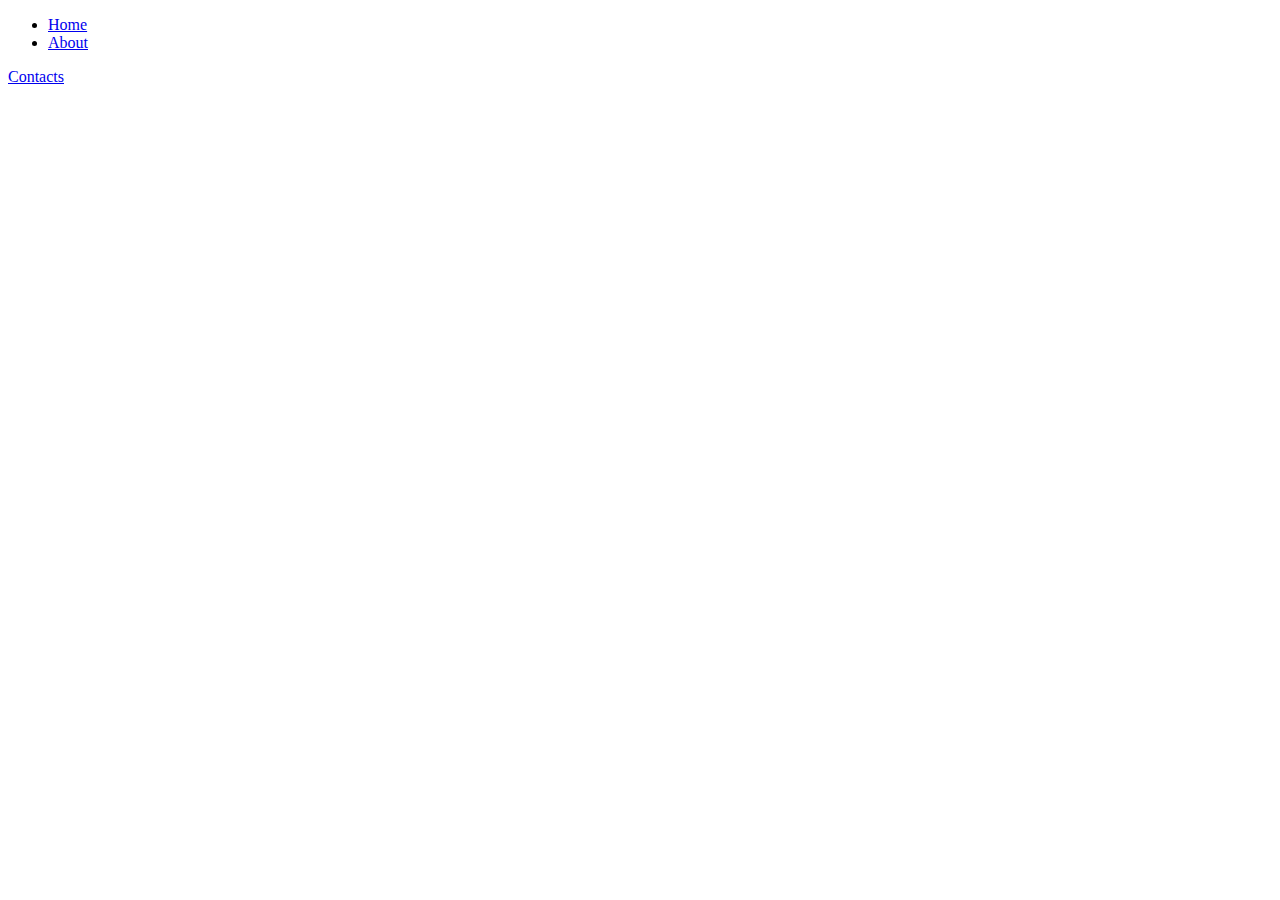
<file: Lesson-01/index.html>
<!DOCTYPE html>
<html lang="en">
<head>
    <meta charset="UTF-8">
    <meta name="viewport" content="width=device-width, initial-scale=1.0">
    <title>MAInD Computer Shop</title>
</head>
<body>
    <header>
        <ul>
            <li><a href="/">Home</a></li>
            <li><a href="/about">About</li>
        </ul>
    </header>
    <main>

    </main>
    <footer>
        <p><a href="https://maind.supsi.ch/master-interaction-design/en/contacts">Contacts</a></p>
    </footer>
</body>
</html>
</file>
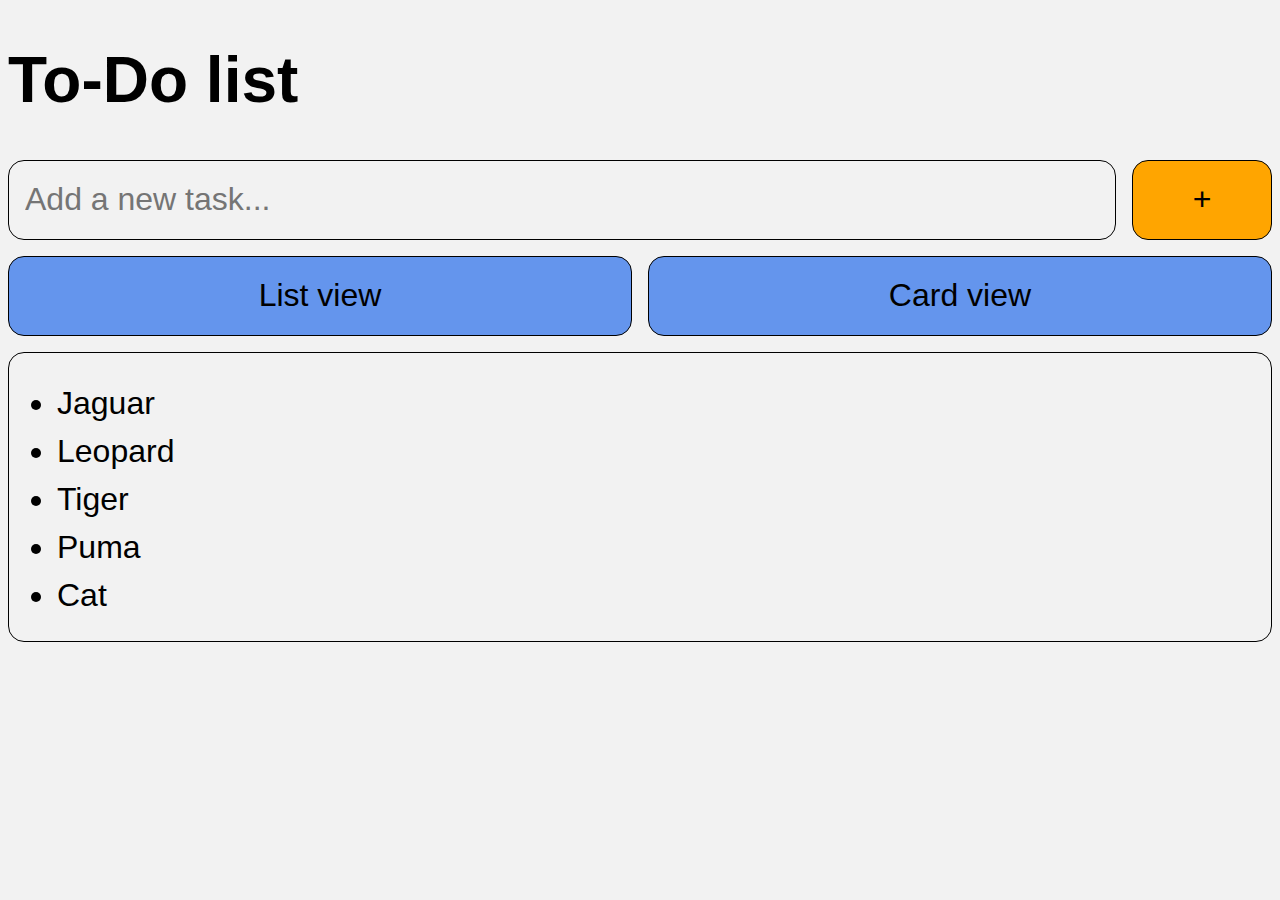
<file: Lesson-03/responsive-page/index.html>
<!DOCTYPE html>
<html lang="en">
<head>
    <meta charset="UTF-8">
    <meta name="viewport" content="width=device-width, initial-scale=1.0">
    <link rel="stylesheet" href="style.css">
    <title>To-do list</title>
</head>
<body>
    <h1>To-Do list</h1>

    <header>
        <!-- Input and add button -->
        <div id="add-container">
            <input type="text" id="task-input" placeholder="Add a new task...">
            <button id="add-btn">+</button>
        </div>

        <!-- View toggle -->
        <div id="view-toggle-container">
            <button id="list-view-btn" class="toggle-btn">List view</button>
            <button id="card-view-btn" class="toggle-btn">Card view</button>
        </div>
    </header>

    <main>
        <!-- Task list -->
        <ul id="task-list-container" class="list-view">
            <li>Jaguar</li>
            <li>Leopard</li>
            <li>Tiger</li>
            <li>Puma</li>
            <li>Cat</li>
        </ul>

    </main>

</body>
</html>
</file>
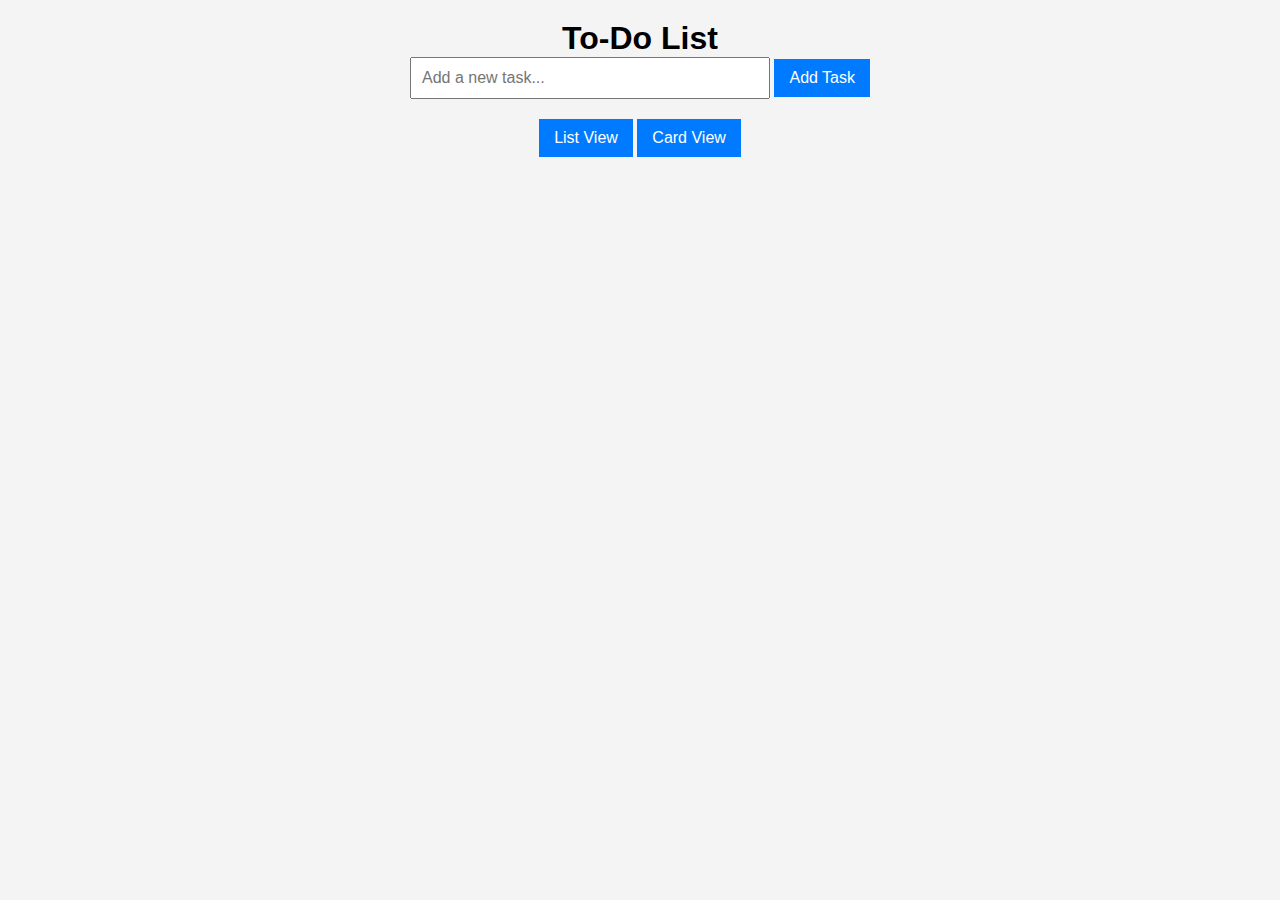
<file: Lesson-03/test-01/index.html>
<!DOCTYPE html>
<html lang="en">
<head>
  <meta charset="UTF-8">
  <meta name="viewport" content="width=device-width, initial-scale=1.0">
  <title>To-Do List</title>
  <link rel="stylesheet" href="style.css">
  <script src="script.js" defer></script>
</head>
<body>

  <div class="container">
    <h1>To-Do List</h1>

    <!-- Input and Add Button -->
    <input type="text" id="task-input" placeholder="Add a new task...">
    <button id="add-task-btn">Add Task</button>

    <!-- View Toggle -->
    <div class="view-toggle">
      <button id="list-view-btn">List View</button>
      <button id="card-view-btn">Card View</button>
    </div>

    <!-- Tasks List -->
    <div id="task-container" class="list-view">
      <!-- Tasks will be appended here -->
    </div>
  </div>

  
</body>
</html>
</file>
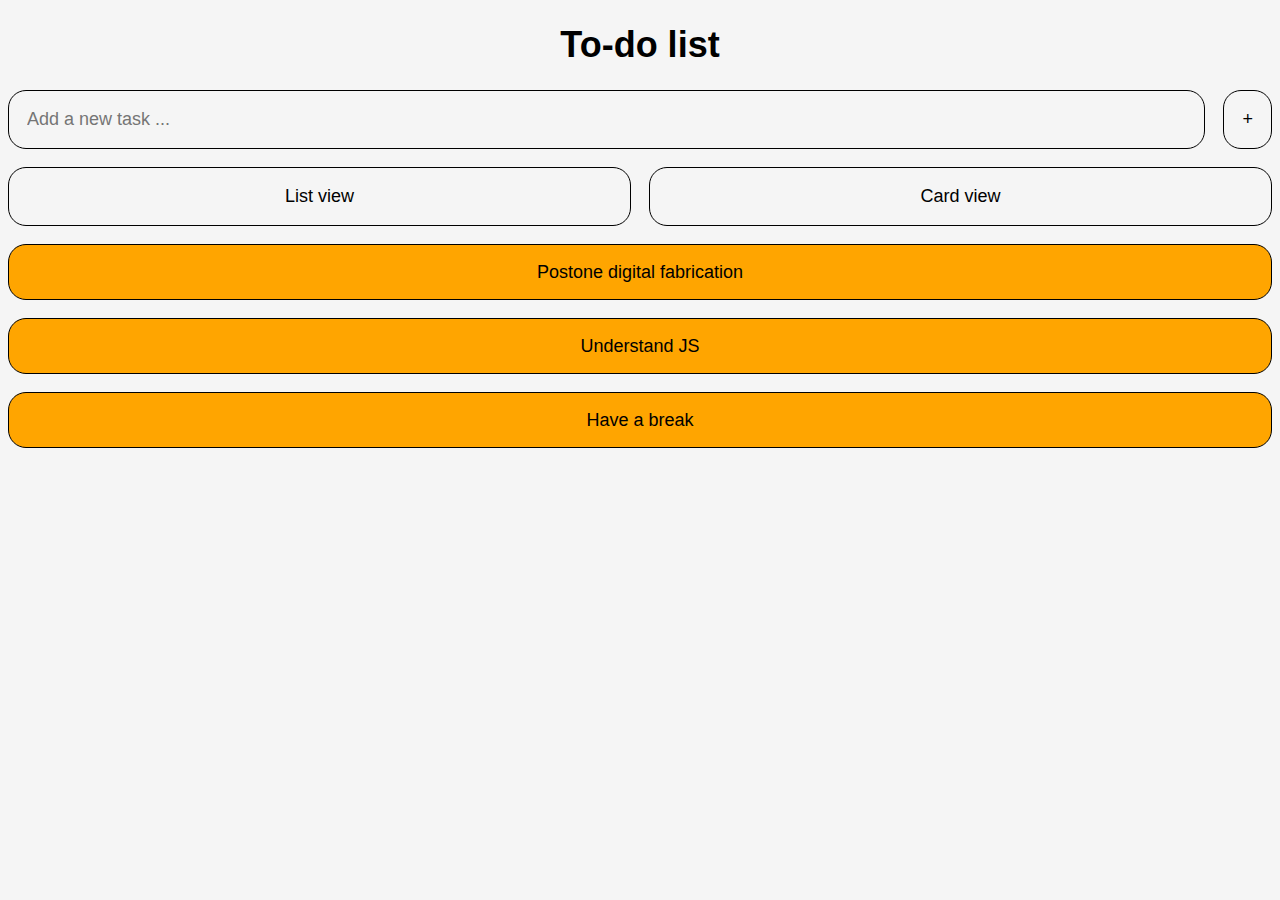
<file: Lessons/Lesson-03/index.html>
<!DOCTYPE html>
<html lang="en">
<head>
    <meta charset="UTF-8">
    <meta name="viewport" content="width=device-width, initial-scale=1.0">
    <link rel="stylesheet" href="assets/style.css">
    <script src="assets/script.js" defer></script>
    <title>To-do list</title>
</head>
<body>

   <header>

        <h1>To-do list</h1>

        <!-- input and add button -->
        <div id="add-container">
            <input type="text" id="task-input" placeholder="Add a new task ...">
            <button id="add-btn">+</button>
        </div>

        <!-- view list mode toggle -->
        <div id="view-toggle-container">
            <button id="list-view-btn" class="toggle-btn">List view</button>
            <button id="card-view-btn" class="toggle-btn">Card view</button>
        </div>

   </header>

   <main>
        <!-- to-do list -->
        <!-- toggle between "card-view" and "list-view" class -->
        <ul id="task-list-container" class="card-view">
            <li>Postone digital fabrication</li>
            <li>Understand JS</li>
            <li>Have a break</li>
        </ul>

   </main>
    
</body>
</html>
</file>
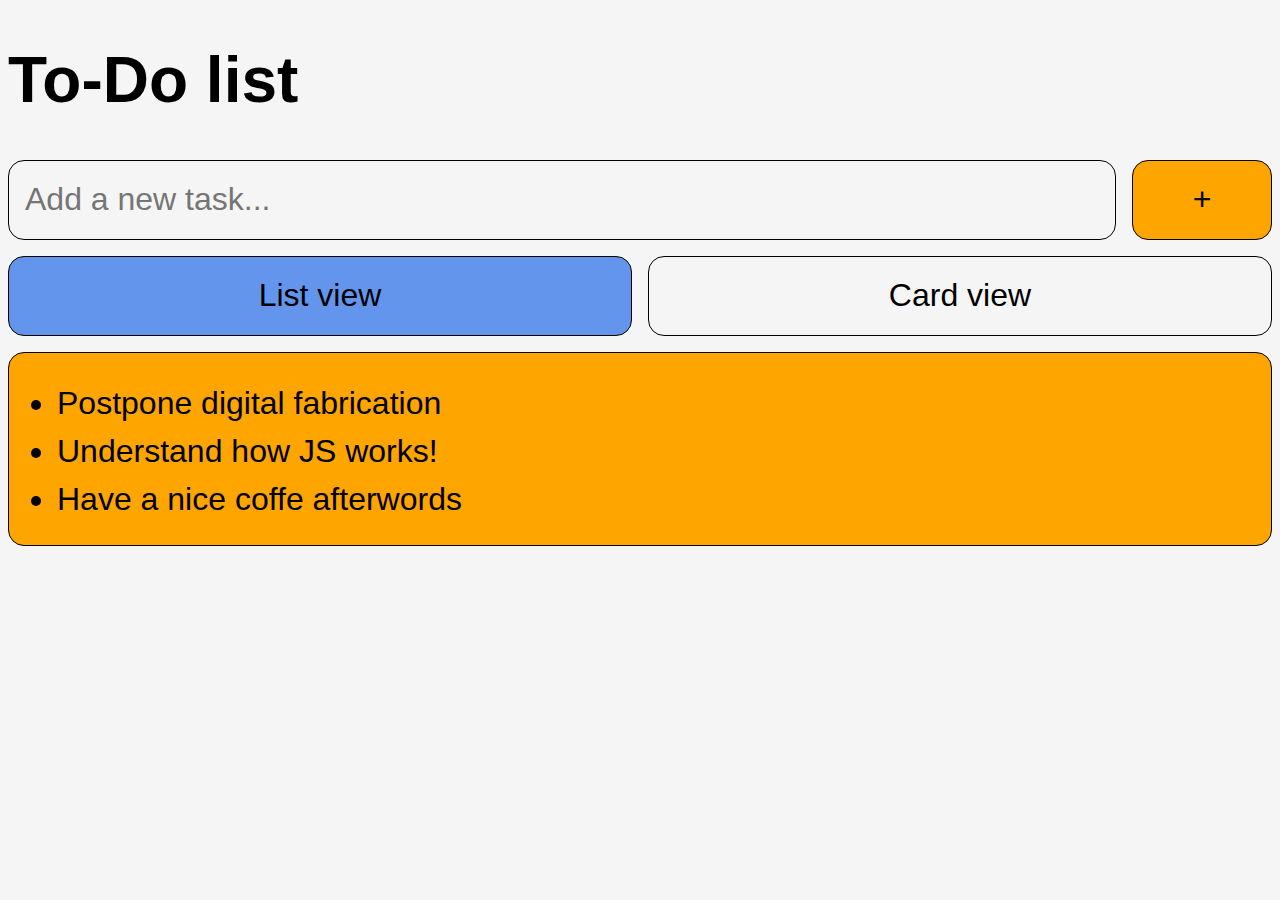
<file: Lessons/Lesson-03/responsive-page/index.html>
<!DOCTYPE html>
<html lang="en">
<head>
    <meta charset="UTF-8">
    <meta name="viewport" content="width=device-width, initial-scale=1.0">
    <link rel="stylesheet" href="assets/style.css">
    <script src="assets/script.js" defer></script>
    <title>To-do list</title>
</head>
<body>
    <h1>To-Do list</h1>

    <header>
        <!-- Input and add button -->
        <div id="add-container">
            <input type="text" id="task-input" placeholder="Add a new task...">
            <button id="add-btn">+</button>
        </div>

        <!-- View toggle -->
        <div id="view-toggle-container">
            <button id="list-view-btn" class="toggle-btn active">List view</button>
            <button id="card-view-btn" class="toggle-btn">Card view</button>
        </div>
    </header>

    <main>
        <!-- Task list -->
        <ul id="task-list-container" class="list-view">
            <li>Postpone digital fabrication</li>
            <li>Understand how JS works!</li>
            <li>Have a nice coffe afterwords</li>
        </ul>

    </main>

</body>
</html>
</file>
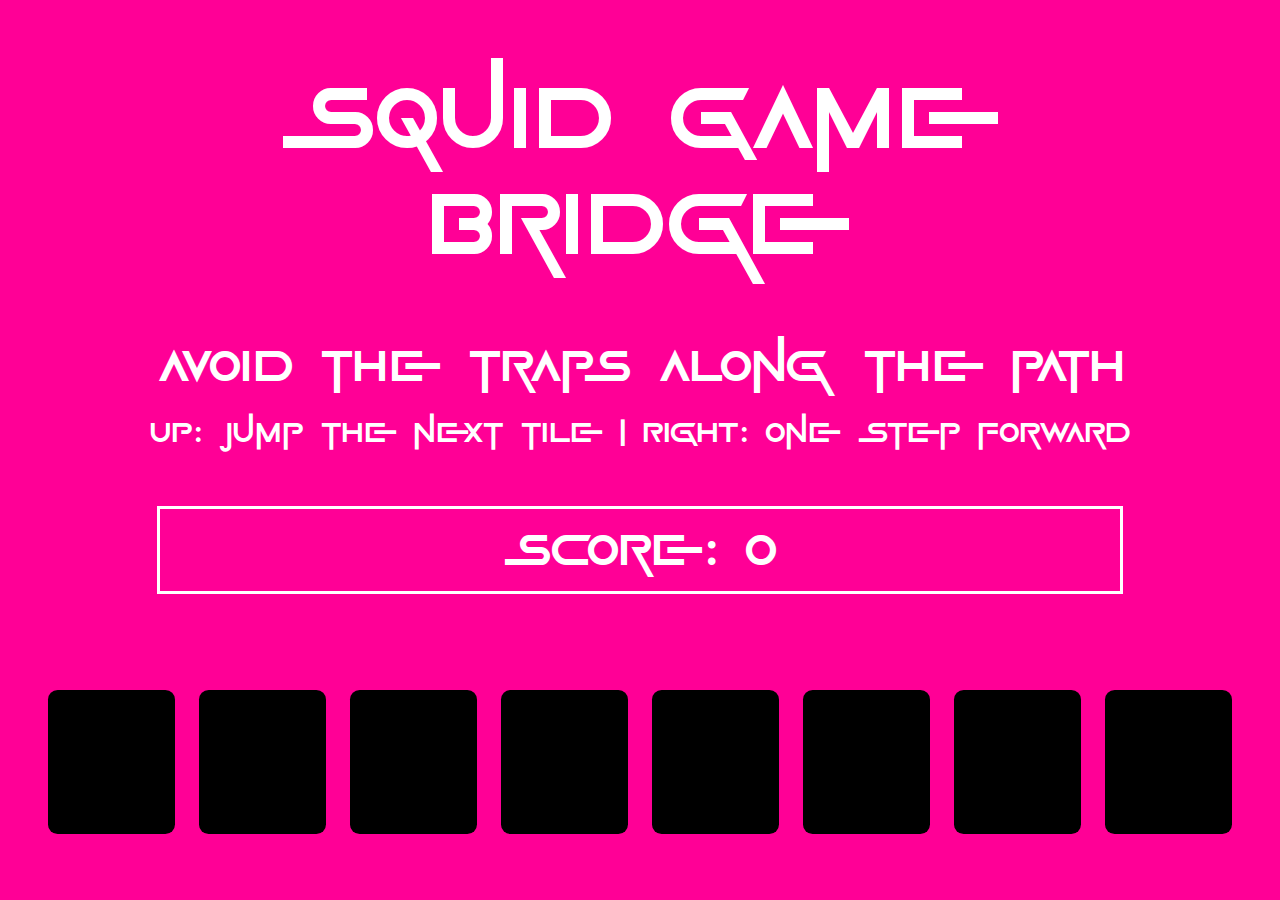
<file: Lessons/Lesson-04/Assignment-02-Squid-Game-Bridge/index.html>
<!DOCTYPE html>
<html lang="en">
<head>
    <meta charset="UTF-8">
    <meta name="viewport" content="width=device-width, initial-scale=1.0">
    <link rel="stylesheet" href="assets/style.css">
    <script src="assets/script.js" defer></script>
    <title>Squid Game Demo</title>
</head>
<body>
    <header>
        <h1>Squid Game Bridge</h1>
        <p id="game-intro">Avoid the traps along the path</p>
        <p id="game-instructions">UP: jump the next tile | RIGHT: one step forward</p>
        <p id="score-container">Score: <span id="score">0</span></p>
    </header>

    <main>
        <div id="popup-banner">
            <div id="banner-content">
                <p id="game-outcome"></p>
                <button id="close-banner-btn">Continue</button>
            </div>
        </div>

        <ul id="path-container">
        </ul>
    </main>
</body>
</html>
</file>
<file: Lesson-03/responsive-page/style.css>
body {
    font-family: sans-serif;
    background-color: #F2F2F2;
}

h1 {
    text-align: center;
}

/* add container */

#add-container {
    width: 100%;
    display: flex;
    margin: 1rem 0 1rem 0;
    gap: 1rem;
}

input, button {
    margin: 0;
    padding: 0;
    border: none;
    background: none;
    font: inherit;
    color: inherit;
    outline: none;        /* remove default focus outline */
    box-sizing: border-box;
}

input {
    width: 100%;
    border: 1px solid;
    border-radius: 1rem;
    padding: 0 1rem 0 1rem;
}

/* view toggle container */

#view-toggle-container {
    width: 100%;
    display: flex;
    margin: 1rem 0 1rem 0;
    gap: 1rem;
}

#view-toggle-container button {
    width: 50%;
}

/* task list container */

/* card-view */

ul.card-view {
    display: flex;
    flex-wrap: wrap;
    padding: 0;
    margin: 0;
    gap: 1rem;
    list-style: none;
    align-items: center;
}

.card-view li {
    display: flex;
    align-items: center;
    justify-content: center;
    height: 3rem;
    background-color: Orange;
    border-radius: 1rem;
    width: 100%;
}

/* list-view */

ul.list-view {
    display: block;
    border: 1px solid black;
    border-radius: 1rem;
    padding: 1.5rem 1rem 1rem 2rem;
}

.list-view li {
    width: 100%;
    height: 2rem;
}


/* buttons */

/* global style */

button {
    width: 5rem;
    height: 3rem;
    border-radius: 1rem;
    border: 1px solid black;
    font-size: 1.2rem;
}

button:hover {
    cursor: pointer;
}

button:active {
    color: white;
}

/* add button */
#add-btn {
    background-color: Orange;
}

#add-btn:hover {
    background-color: DarkOrange;
}

#add-btn:active {
    background-color: OrangeRed;
}


/* toggle view buttons */
.toggle-btn {
    background-color: CornflowerBlue;
}

.toggle-btn:hover {
    background-color: RoyalBlue;
}

.toggle-btn:active {
    background-color: MediumBlue;
}

/* breakpoints, responsive layout */

@media only screen and (min-width: 560px) {

    h1 {
        font-size: 3rem;
    }

    button, input, li {
        font-size: 1.5rem
    }

    button {
        width: 10rem;
        height: 5rem;
    }
	
    .card-view li {
        width: calc((100% - 1rem) / 2);
        height: 5rem;
	}

    ul.list-view {
        padding: 2rem 1rem 1rem 3rem;
    }

    .list-view li {
        height: 3rem;
    }
}

@media only screen and (min-width: 8000px) {

    h1 {
        font-size: 3rem;
    }

    button, input, li {
        font-size: 2rem;
    }

    button {
        width: 10rem;
        height: 5rem;
    }

    .card-view li {
        width: calc((100% - 2rem) / 3);
        height: 10rem;
	}

    ul.list-view {
        padding: 3rem 1rem 1rem 6rem;
    }

    .list-view li {
        height: 4rem;
    }

    
}

@media only screen and (min-width: 1024px) {

    h1 {
        font-size: 4rem;
        text-align: left;
    }

    button, input, li {
        font-size: 2rem;
    }
	
    .card-view li {
        width: calc((100% - 3rem) / 4);
        height: 14rem;
	}
}
</file>
<file: Lesson-03/test-01/style.css>
* {
  margin: 0;
  padding: 0;
  box-sizing: border-box;
}

body {
  font-family: Arial, sans-serif;
  background-color: #f4f4f4;
  padding: 20px;
}

.container {
  max-width: 480px;
  margin: 0 auto;
  text-align: center;
}

input {
  padding: 10px;
  width: 75%;
  margin-bottom: 10px;
  font-size: 16px;
}

button {
  padding: 10px 15px;
  background-color: #007bff;
  color: white;
  border: none;
  cursor: pointer;
  font-size: 16px;
}

button:hover {
  background-color: #0056b3;
}

.view-toggle {
  margin-top: 10px;
}

#task-container {
  margin-top: 20px;
}

.list-view {
  display: block;
}

.card-view {
  display: flex;
  flex-wrap: wrap;
  justify-content: space-between;
}

.task {
  background-color: white;
  padding: 15px;
  margin: 10px;
  border-radius: 5px;
  box-shadow: 0 2px 5px rgba(0,0,0,0.1);
  text-align: left;
}

button.delete-btn {
  background-color: red;
  border: none;
  color: white;
  font-size: 12px;
  padding: 5px 10px;
  cursor: pointer;
  margin-top: 10px;
}

button.delete-btn:hover {
  background-color: darkred;
}
</file>
<file: Lessons/Lesson-03/assets/style.css>
/* general rules */

html {
    font-size: 18px;
    font-family: sans-serif;
    background-color: whitesmoke;
}

h1 {
    text-align: center;
}

input, button {
    margin: 0;
    padding: 0;
    border: none;
    background: none;
    font: inherit;
    color: inherit;
    outline: none;
    box-sizing: border-box;
}

button {
    border-color: black;
    border-width: 1px;
    border-style: solid;
    border-radius: 1rem;
    padding: 1rem;
}

/* input and add button */

#add-container {
    display: flex;
    gap: 1rem;
    margin-bottom: 1rem;
}

#task-input {
    width: 100%;
    border: 1px solid black;
    padding: 1rem;
    border-radius: 1rem;
}


/* view list mode toggle container */

#view-toggle-container {
    display: flex;
    gap: 1rem;
}

.toggle-btn {
    background-color: whitesmoke;
    width: 50%;
}

/* to-do list */

/* card-view */

.card-view {
    display: flex;
    flex-wrap: wrap;
    padding-left: 0;
}

li {
    display: block;
    width: 100%;
}

.card-view li {
    background-color: orange;
    height: 3rem;
    border: 1px solid black;
    border-radius: 1rem;
    display: flex;
    justify-content: center;
    align-items: center;
    margin-bottom: 1rem;
}

/* list-view */

.list-view {
    border: 1px solid black;
    border-radius: 1rem;
    padding: 1rem 1rem 1rem 2rem;
    background-color: orange;
}

.list-view li {
    height: 2rem;
    display: list-item;
}

/* buttons */

/* general button rules */

button:hover {
    cursor: pointer;
}

.toggle-btn:hover {
    background-color: royalblue;
}

.toggle-btn:active {
    background-color: mediumblue;
    color: white;
}

#add-btn:hover {
    background-color: darkorange;
}

#add-btn:active {
    background-color: orangered;
    color: white;
}
</file>
<file: Lessons/Lesson-03/responsive-page/assets/style.css>
body {
    font-family: sans-serif;
    background-color: whitesmoke;
}

h1 {
    text-align: center;
}

/* add container */

#add-container {
    width: 100%;
    display: flex;
    margin: 1rem 0 1rem 0;
    gap: 1rem;
}

input, button {
    margin: 0;
    padding: 0;
    border: none;
    background: none;
    font: inherit;
    color: inherit;
    outline: none;        /* remove default focus outline */
    box-sizing: border-box;
}

input {
    width: 100%;
    border: 1px solid;
    border-radius: 1rem;
    padding: 0 1rem 0 1rem;
}

/* view toggle container */

#view-toggle-container {
    width: 100%;
    display: flex;
    margin: 1rem 0 1rem 0;
    gap: 1rem;
}

#view-toggle-container button {
    width: 50%;
}

/* task list container */

/* card-view */

ul.card-view {
    display: flex;
    flex-wrap: wrap;
    padding: 0;
    margin: 0;
    gap: 1rem;
    list-style: none;
    align-items: center;
}

.card-view li {
    display: flex;
    align-items: center;
    justify-content: center;
    height: 3rem;
    background-color: Orange;
    border-radius: 1rem;
    width: 100%;
}

/* list-view */

ul.list-view {
    display: block;
    border: 1px solid black;
    border-radius: 1rem;
    padding: 1.5rem 1rem 1rem 2rem;
    background-color: Orange;
}

.list-view li {
    width: 100%;
    height: 2rem;
}


/* buttons */

/* global style */

button {
    width: 5rem;
    height: 3rem;
    border-radius: 1rem;
    border: 1px solid black;
    font-size: 1.2rem;
}

button.active {
    background-color: CornflowerBlue;
}

button:hover {
    cursor: pointer;
}

button:active {
    color: whitesmoke;
}


/* add button */
#add-btn {
    background-color: Orange;
}

#add-btn:hover {
    background-color: DarkOrange;
}

#add-btn:active {
    background-color: OrangeRed;
}


/* toggle view buttons */
.toggle-btn {
    background-color: whitesmoke;
}

.toggle-btn:hover {
    background-color: RoyalBlue;
}

.toggle-btn:active {
    background-color: MediumBlue;
}

/* breakpoints, responsive layout */

@media only screen and (min-width: 560px) {

    h1 {
        font-size: 3rem;
    }

    button, input, li {
        font-size: 1.5rem
    }

    button {
        width: 10rem;
        height: 5rem;
    }
	
    .card-view li {
        width: calc((100% - 1rem) / 2);
        height: 5rem;
	}

    ul.list-view {
        padding: 2rem 1rem 1rem 3rem;
    }

    .list-view li {
        height: 3rem;
    }
}

@media only screen and (min-width: 8000px) {

    h1 {
        font-size: 3rem;
    }

    button, input, li {
        font-size: 2rem;
    }

    button {
        width: 10rem;
        height: 5rem;
    }

    .card-view li {
        width: calc((100% - 2rem) / 3);
        height: 10rem;
	}

    ul.list-view {
        padding: 3rem 1rem 1rem 6rem;
    }

    .list-view li {
        height: 4rem;
    }

    
}

@media only screen and (min-width: 1024px) {

    h1 {
        font-size: 4rem;
        text-align: left;
    }

    button, input, li {
        font-size: 2rem;
    }
	
    .card-view li {
        width: calc((100% - 3rem) / 4);
        height: 14rem;
	}
}
</file>
<file: Lessons/Lesson-04/Assignment-02-Squid-Game-Bridge/assets/style.css>
html, body, div, span, applet, object, iframe,
h1, h2, h3, h4, h5, h6, p, blockquote, pre,
a, abbr, acronym, address, big, cite, code,
del, dfn, em, img, ins, kbd, q, s, samp,
small, strike, strong, sub, sup, tt, var,
b, u, i, center,
dl, dt, dd, ol, ul, li,
fieldset, form, label, legend,
table, caption, tbody, tfoot, thead, tr, th, td,
article, aside, canvas, details, embed, 
figure, figcaption, footer, header, hgroup, 
menu, nav, output, ruby, section, summary,
time, mark, audio, video, button {
  margin: 0;
  padding: 0;
  border: 0;
  font-size: 100%;
  font: inherit;
  vertical-align: baseline;
}

:root {
    --pink: #ff0096;
    --orange: #f44336;
    --blue: #3d85c6;
}

@font-face {
    font-family: 'Game-Of-Squid';
    src: url('fonts/game-of-squids.otf');
    font-weight: normal;
    font-style: normal;
}

html {
    font-size: 22px;
    font-family: 'Game-Of-Squid';
    text-align: center;
    background-color:var(--pink);
    color: white;
}

body {
    display: flex;
    flex-direction: column;
    justify-content: center;
    height: calc(100vh - 2rem);
    padding: 1rem;
}

/* header */

header {
    display: flex;
    flex-direction: column;
    justify-content: center;
    align-items: center;
}

h1 {
    font-size: 2rem;
    line-height: 110%;
    margin-bottom: 1rem;
}

#game-instructions {
    font-size: 0.63rem;
}

#score-container {
    margin-top: 1rem;
    margin-bottom: 1rem;
    border: 0.063rem solid white;
    width: 100%;
    max-width: 20rem;
}


/* banner */

#popup-banner {
    display: none;
    position: absolute;
    top: 0;
    left: 0;
    width: 100%;
    height: 100%;
    background-color: rgba(0, 0, 0, 0.63);
    border-radius: 0.2rem;
}

#popup-banner.active {
    display: flex;
    justify-content: center;
    align-items: center;
}

#banner-content {
    padding: 1rem;
    border-radius: 0.2rem;
}

#game-outcome {
    margin-bottom: 1rem;
    font-size: 2rem;
    overflow-wrap: break-word;
    line-height: 120%;
}

#close-banner-btn {
    background-color: black;
    font-size: 0.63rem;
    color: white;
    padding: 0.4rem;
    border-radius: 0.2rem;
    border: 0.063rem solid black;
}

#close-banner-btn:hover {
    color: white;
    background-color: var(--pink);
    cursor: pointer;
    border-color: white;
}

#popup-banner.win #banner-content {
    background-color: var(--blue);
}

#popup-banner.fail #banner-content {
    background-color: var(--orange);
}


/* path (list) */

#path-container {
    display: flex;
    gap: 0.5rem;
    padding-left: 0;
    justify-content: center;
    margin-top: 1rem;
    max-width: 100%;
}

#path-container li {
    display: block;
    height: 3rem;
    width: 3rem;
    border-radius: 0.2rem;
    background-color: black;
}

#path-container li.player {
    background-image: url('img/player.svg');
    background-size: contain;
    background-position: center, center;
    background-size: 70%;
    background-repeat: no-repeat;
}

#path-container li[data-trap="true"].active {
    background-color: var(--orange);
}

#path-container li[data-trap="false"].active {
    background-color: var(--blue);
}


@media only screen and (min-width: 900px) {
    html {
        font-size: 32px;
    }
}

@media only screen and (min-width: 1200px) {
    html {
        font-size: 48px;
    }
}
</file>
